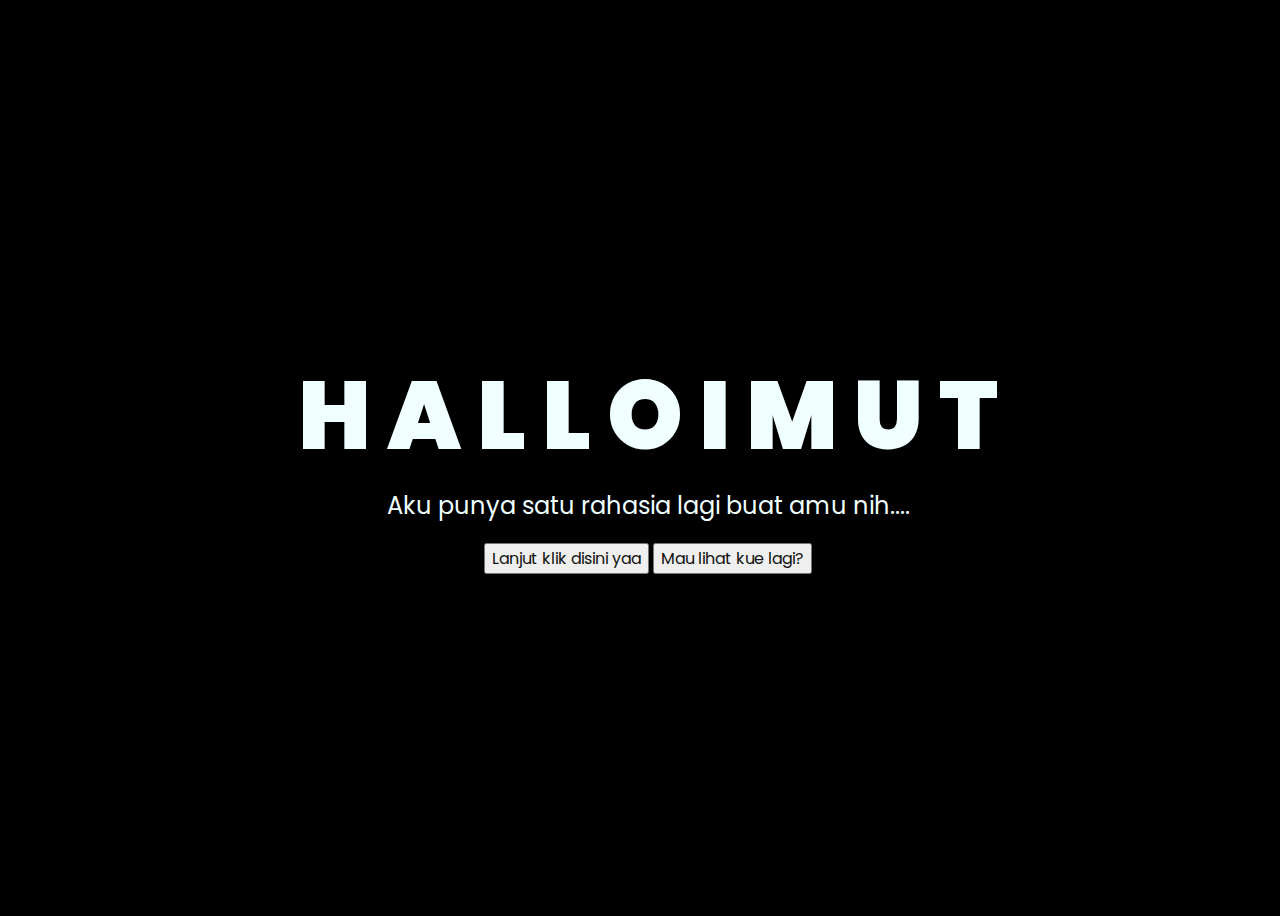
<file: kado-main/index.html>
<!DOCTYPE html>
<html lang="en">
<head>
    <meta charset="UTF-8">
    <meta http-equiv="X-UA-Compatible" content="IE=edge">
    <meta name="viewport" content="width=device-width, initial-scale=1.0">
    <link rel="stylesheet" href="css/style.css">
    <link rel="icon" href="img/flowers.png" type="image/x-icon">
    <title>Flowers</title>
</head>
<body>
    <div class="greetings">
        <span>H</span>
        <span>A</span>
        <span>L</span>
        <span>L</span>
        <span>O</span>
        <span>I</span>
        <span>M</span>
        <span>U</span>
        <span>T</span>
    </div>
    <div class="description">
        <span>Aku punya satu rahasia lagi buat amu nih....</span>
    </div>
    <div class="button">
        <button>
            <a href="flower.html">Lanjut klik disini yaa</a>
        </button>
        <button>
            <a href="../Kue.html">Mau lihat kue lagi?</a>
        </button>
        
    </div>
</body>
</html>
</file>
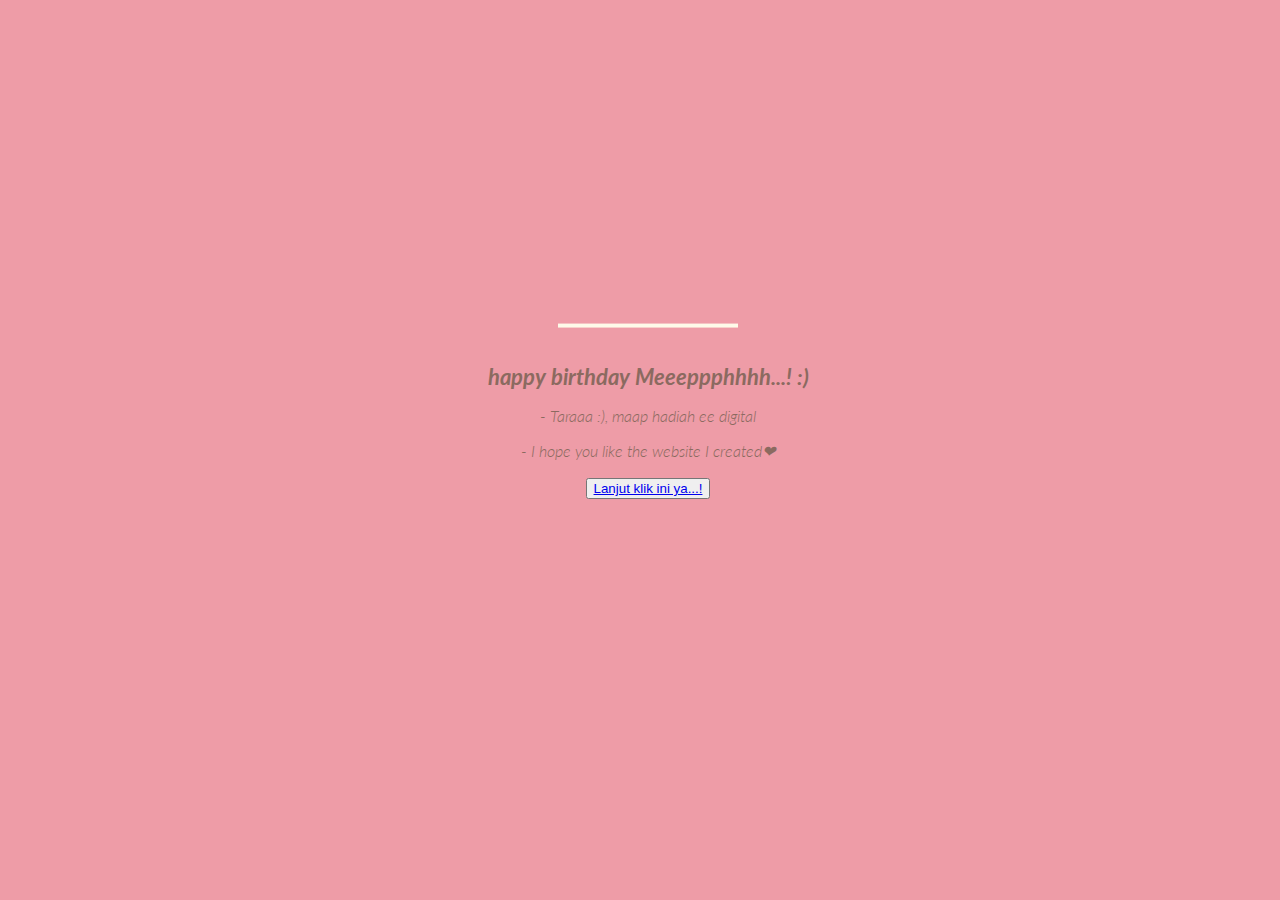
<file: Kue.html>
<!DOCTYPE html>
<html lang="en">
<head>
    <meta charset="UTF-8">
    <meta name="viewport" content="width=device-width, initial-scale=1.0">
    <link rel="stylesheet" href="Kstyle.css">
    <link rel="icon" href="Ucapan/resources/favicon.png">
    <title>HBD</title>
</head>
<body>

    <div class="candles">
        <div class="fire"></div>
        <div class="fire"></div>
        <div class="fire"></div>
        <div class="fire"></div>
        <div class="fire"></div>
    </div>
    <svg id="cake" version="1.1" x="0px" y="0px" width="200px" height="500px" viewBox="0 0 200 500" enable-background="new 0 0 200 500" xml:space="preserve">
        <path fill="#a88679" d="M173.667-13.94c-49.298,0-102.782,0-147.334,0c-3.999,0-4-16.002,0-16.002
            c44.697,0,96.586,0,147.334,0C177.667-29.942,177.668-13.94,173.667-13.94z">
            <animate id="bizcocho_3" attributeName="d" calcMode="spline" keySplines="0 0 1 1; 0 0 1 1" begin="relleno_2.end" dur="0.3s" fill="freeze" values="
                              M173.667-13.94c-49.298,0-102.782,0-147.334,0c-3.999,0-4-16.002,0-16.002
            c44.697,0,96.586,0,147.334,0C177.667-29.942,177.668-13.94,173.667-13.94z
                              ;
                              M173.667,411.567c-47.995,12.408-102.955,12.561-147.334,0
            c-3.848-1.089-0.189-16.089,3.661-15.002c44.836,12.66,90.519,12.753,139.427,0.07
            C173.293,395.631,177.541,410.566,173.667,411.567z
                              ;
                              M173.667,427.569c-49.795,0-101.101,0-147.334,0c-3.999,0-4-16.002,0-16.002
            c46.385,0,97.539,0,147.334,0C177.668,411.567,177.667,427.569,173.667,427.569z
                              " />
        </path>
        <path fill="#8b6a60" d="M100-178.521c1.858,0,3.364,1.506,3.364,3.363c0,0,0,33.17,0,44.227
            c0,19.144,0,57.431,0,76.574c0,10.152,0,40.607,0,40.607c0,1.858-1.506,3.364-3.364,3.364l0,0c-1.858,0-3.364-1.506-3.364-3.364c0,0,0-30.455,0-40.607c0-19.144,0-57.432,0-76.575c0-11.057,0-44.226,0-44.226C96.636-177.015,98.142-178.521,100-178.521
            L100-178.521z">
            <animate id="relleno_2" attributeName="d" calcMode="spline" keySplines="0 0 1 1; 0 0 1 1; 0 0 0.58 1" begin="bizcocho_2.end" dur="0.5s" fill="freeze" values="
                              M100-178.521c1.858,0,3.364,1.506,3.364,3.363c0,0,0,33.17,0,44.227
            c0,19.144,0,57.431,0,76.574c0,10.152,0,40.607,0,40.607c0,1.858-1.506,3.364-3.364,3.364l0,0c-1.858,0-3.364-1.506-3.364-3.364c0,0,0-30.455,0-40.607c0-19.144,0-57.432,0-76.575c0-11.057,0-44.226,0-44.226C96.636-177.015,98.142-178.521,100-178.521
            L100-178.521z
                              ;
                              M100,267.257c1.858,0,3.364,1.506,3.364,3.363c0,0,0,33.17,0,44.227
            c0,19.143,0,57.43,0,76.574c0,10.151,0,40.606,0,40.606c0,1.858-1.506,3.364-3.364,3.364l0,0c-1.858,0-3.364-1.506-3.364-3.364
            c0,0,0-30.455,0-40.606c0-19.145,0-57.432,0-76.576c0-11.057,0-44.225,0-44.225C96.636,268.763,98.142,267.257,100,267.257
            L100,267.257z
                              ;
                              M93.928,405.433c-0.655,6.444-0.102,9.067,2.957,11.798c0,0,8.083,5.571,16.828,3.503
            c18.629-4.406,43.813,6.194,50.792,7.791c14.75,3.375,9.162,6.867,9.162,6.867c-2.412,2.258-58.328,0-73.667,0l0,0
            c-1.858,0-69.995,2.133-73.667,0c0,0-3.337-2.439,6.172-5.992c11.375-4.25,52.875,8.822,47.139-9.442
            c-6.333-20.167,5.226-21.514,5.226-21.514c3.435-0.915,12.78-6.663,10.923-0.546L93.928,405.433z
                              ;
                              M102.242,427.569c5.348,0,14.079,0,17.462,0c0,0,17.026,0,27.504,0
            c19.143,0,20.39-3.797,26.459,0c3,1.877,0,7.823,0,7.823c-2.412,2.258-58.328,0-73.667,0l0,0c-1.858,0-67.187,0-73.667,0
            c0,0-4.125-4.983,0-7.823c5.201-3.58,16.085,0,23.725,0c8.841,0,20.762,0,20.762,0c3.686,0,8.597,0,19.511,0H102.242z
                              " />
        </path>
        <path fill="#a88679" d="M173.667-15.929c-46.512,0-105.486,0-147.334,0c-3.999,0-4-16.002,0-16.002
            c43.566,0,97.96,0,147.334,0C177.667-31.931,177.666-15.929,173.667-15.929z">
            <animate id="bizcocho_2" attributeName="d" calcMode="spline" keySplines="0 0 1 1; 0 0 1 1; 0.25 0 0.58 1" begin="relleno_1.end" dur="0.5s" fill="freeze" values="
                              M173.667-15.929c-46.512,0-105.486,0-147.334,0c-3.999,0-4-16.002,0-16.002
            c43.566,0,97.96,0,147.334,0C177.667-31.931,177.666-15.929,173.667-15.929z
                              ;
                              M173.434,445.393c-47.269,8.001-105.245,8.001-147.334,0c-3.929-0.747-0.692-16.543,3.243-15.824
            c43.828,8.001,92.165,8.001,140.739,0C174.029,428.918,177.377,444.726,173.434,445.393z
                              ;
                              M173.667,449.514c-47.576-5.454-102.799-5.744-147.333,0c-3.966,0.512-3.938-15.297,0-16.002
            c43.683-7.823,97.646-8.026,147.333,0C177.616,434.15,177.642,449.969,173.667,449.514z
                              ;
                              M173.667,451.394c-49.298,0-102.782,0-147.334,0c-3.999,0-4-16.002,0-16.002
            c44.697,0,96.586,0,147.334,0C177.667,435.392,177.668,451.394,173.667,451.394z
                              " />
        </path>
        <path fill="#8b6a60" d="M101.368-73.685c0,12.164,0,15.18,0,28.519c0,22.702,0-13.661,0,8.304c0,14.48,0,18.233,0,30.512
            c0,1.753-2.958,1.847-2.958,0c0-12.68,0-16.277,0-30.401c0-21.983,0,11.66,0-8.305c0-13.027,0-15.992,0-28.628
            C98.411-75.883,101.368-75.592,101.368-73.685z">
            <animate id="relleno_1" attributeName="d" calcMode="spline" keySplines="0 0 1 1; 0 0 1 1; 0 0 0.6 1" begin="bizcocho_1.end" dur="0.5s" fill="freeze" values="
                              M101.368-73.685c0,12.164,0,15.18,0,28.519c0,22.702,0-13.661,0,8.304c0,14.48,0,18.233,0,30.512
            c0,1.753-2.958,1.847-2.958,0c0-12.68,0-16.277,0-30.401c0-21.983,0,11.66,0-8.305c0-13.027,0-15.992,0-28.628
            C98.411-75.883,101.368-75.592,101.368-73.685z
                              ;
                              M101.368,350.885c0,12.164,0,65.18,0,78.518c0,22.703,0-33.66,0-11.695c0,14.48,0,28.232,0,40.512
            c0,1.753-2.958,1.847-2.958,0c0-12.68,0-26.277,0-40.402c0-21.982,0,31.66,0,11.695c0-13.027,0-65.992,0-78.627
            C98.411,348.686,101.368,348.977,101.368,350.885z
                              ;
                              M128.38,447.567c37.626,6.312,39.303,13.658,26.833,12.833c-22.653-1.499-13.636-0.831-23.302-0.831
            c-14.48,0-17.884,0-30.163,0c-2.087,0-2.068,0-3.915,0c-13.333,0-8.963,0-23.088,0c-11.668,0-14.062,5.995-27.532,1.164
            c-12.629-4.529,38.667-3.167,46.833-17.333C100.077,432.94,105.546,443.736,128.38,447.567z
                              ;
                              M173.667,451.394c2.875,0,2.997,9.257,0,9.131c-22.662-0.956-32.09-0.956-41.756-0.956
            c-14.48,0-17.884,0-30.163,0c-2.087,0-2.068,0-3.915,0c-13.333,0-8.963,0-23.088,0c-11.668,0-34.99-0.294-48.412,1.831
            c-4.109,0.65-3.01-10.006,0-10.006C37.129,451.394,149.379,451.394,173.667,451.394z
                              " />
        </path>
        <path fill="#a88679" d="M173.667,21.571c-33.174,0-111.467,0-147.334,0c-4,0-4-16.002,0-16.002c39.836,0,105.982,0,147.334,0
            C177.668,5.569,177.667,21.571,173.667,21.571z">
            <animate id="bizcocho_1" attributeName="d" calcMode="spline" keySplines="0 0 1 1; 0 0 1 1; 0 0 1 1; 0.25 0 1 1; 0 0 1 1; 0.25 0 0.6 1" begin="2s" dur="0.8s" fill="freeze" values="
                              M173.667,21.571c-33.174,0-111.467,0-147.334,0c-4,0-4-16.002,0-16.002c39.836,0,105.982,0,147.334,0
            C177.668,5.569,177.667,21.571,173.667,21.571z
                              ;
                              M173.667,459.569c-33.197,16.002-110.782,16.002-147.334,0c-3.664-1.604,1.614-15.617,5.337-14.153
            c40.702,16.002,94.289,16.104,136.505,0.103C171.917,444.1,177.271,457.832,173.667,459.569z
                              ;
                              M171.817,475.571c-39.361-3.001-105.438-2.571-143.556,0c-3.991,0.27-7.377-14.736-3.387-15.014
            c41.553-2.888,104.421-3.121,150.51-0.233C179.378,460.574,175.806,475.875,171.817,475.571z
                              ;
                              M171.817,459.564c-38.8-12.188-104.504-13.762-143.556,0c-3.772,1.329-7.961-12.604-4.178-13.905
            c40.864-14.064,105.114-15.52,151.918-0.973C179.822,445.874,175.634,460.762,171.817,459.564z
                              ;
                              M173.667,475.571c-46.376-5.005-105.924-4.003-147.334,0c-3.981,0.385-3.479-15.421,0.479-16.002
            c43.087-6.327,97.705-7.083,146.855,0.438C177.621,460.613,177.644,476,173.667,475.571z
                              ;
                              M173.667,474.117c-46.376,1.866-105.638,2.01-147.334,0c-3.995-0.192-3.52-16.144,0.479-16.002
            c43.794,1.55,96.341,1.541,145.723,0C176.532,457.99,177.663,473.956,173.667,474.117z
                              ;
                              M173.667,475.571c-46.512,0-105.486,0-147.334,0c-3.999,0-4-16.002,0-16.002c43.566,0,97.96,0,147.334,0
            C177.667,459.569,177.666,475.571,173.667,475.571z
                              " />
        </path>
        <path fill="#fefae9" d="M104.812,113.216c0,3.119-2.164,5.67-4.812,5.67c-2.646,0-4.812-2.551-4.812-5.67c0-5.594,0-16.782,0-22.375
        c0-5.143,0-15.427,0-20.568c0-7.333,0-21.998,0-29.33c0-5.523,0-16.569,0-22.092c0-3.295,0-9.885,0-13.181
        C95.188,2.551,97.353,0,100,0c2.648,0,4.812,2.551,4.812,5.669c0,3.248,0,9.743,0,12.991c0,5.428,0,16.284,0,21.711
        c0,7.618,0,22.854,0,30.472c0,4.952,0,14.854,0,19.807C104.812,96.292,104.812,107.576,104.812,113.216z">
            <animate id="crema" attributeName="d" calcMode="spline" keySplines="0 0 1 1; 0 0 1 1; 0 0 1 1; 0.25 0 1 1; 0 0 1 1; 0 0 0.58 1" begin="bizcocho_3.end" dur="2s" fill="freeze" values="
                              M104.812,113.216c0,3.119-2.164,5.67-4.812,5.67c-2.646,0-4.812-2.551-4.812-5.67c0-5.594,0-16.782,0-22.375
        c0-5.143,0-15.427,0-20.568c0-7.333,0-21.998,0-29.33c0-5.523,0-16.569,0-22.092c0-3.295,0-9.885,0-13.181
        C95.188,2.551,97.353,0,100,0c2.648,0,4.812,2.551,4.812,5.669c0,3.248,0,9.743,0,12.991c0,5.428,0,16.284,0,21.711
        c0,7.618,0,22.854,0,30.472c0,4.952,0,14.854,0,19.807C104.812,96.292,104.812,107.576,104.812,113.216z
                              ;
                              M104.812,405.897c0,3.119-2.164,5.67-4.812,5.67c-2.646,0-4.812-2.551-4.812-5.67c0-5.594,0-16.782,0-22.376
        c0-5.143,0-15.426,0-20.568c0-7.332,0-21.997,0-29.33c0-5.522,0-16.568,0-22.092c0-3.295,0-9.885,0-13.181
        c0-3.118,2.165-5.669,4.812-5.669c2.648,0,4.812,2.551,4.812,5.669c0,3.247,0,9.743,0,12.991c0,5.428,0,16.283,0,21.711
        c0,7.618,0,22.854,0,30.473c0,4.951,0,14.854,0,19.807C104.812,388.972,104.812,400.256,104.812,405.897z
                              ;
                              M111.873,411.567c-3.119,0-9.226,0-11.874,0c-2.646,0-7.748,0-10.867,0c-7.086,0-12.698,0-18.292,0
        c-6.592,0-12.871,7.371-19.166,3.008c-10.043-6.961-7.776-10.169,2.991-17.745c12.61-8.873,27.713,1.994,25.919-7.531
        c-2.589-13.742,11.008-14.513,11.365-17.789c0.441-4.051,4.235-11.107,8.051-8.175c3.113,2.393,1.007,8.008,0,13.159
        c-1.871,9.569,8.058,2.113,9.494,14.155c2.592,21.732,21.184-0.675,29.309,7.976c5.216,5.553,18.413,5.552,15.426,12.942
        c-3.131,7.745-15.825-4.369-23.8,2.903C126.261,418.271,118.301,411.567,111.873,411.567z
                              ;
                              M111.873,411.567c-3.119,0-9.226,0-11.874,0c-2.646,0-9.734,4.069-12.853,4.069
        c-7.086,0-10.712-4.069-16.306-4.069c-6.592,0-12.12,6.013-19.166,3.008c-7.053-3.008-7.458,2.026-18.659,1.165
        c-6.832-0.525-7.522-3.034-7.533-6.265c-0.037-10.336,22.073-2.452,36.613-2.628c10.234-0.124,19.856-1.439,37.905-2.102
        c16.642-0.61,32.699,1.552,46.009,1.927c12.438,0.351,29.663-8.99,31.532,3.315c0.773,5.093-5.605,3.342-11.211,9.579
        c-5.093,5.667-7.59-4.605-12.965-3.832c-8.269,1.189-14.962-8.537-22.937-1.265C126.261,418.271,118.301,411.567,111.873,411.567z
                              ;
                              M110.946,413.652c-2.904-1.137-8.405-2.748-12.446-0.97c-6.099,2.685-7.273,10.358-13.253,8.242
        c-7.843-2.775-8.953-5.008-14.546-5.01c-24.653-0.011-4.849,26.507-18.264,26.507c-12.377,0,5.791-33.537-19.422-26.682
        c-7.703,2.095-9.806-0.942-9.817-4.173c-0.037-10.336,24.357-4.544,38.897-4.72c10.234-0.124,19.856-1.439,37.905-2.102
        c16.642-0.61,32.699,1.552,46.009,1.927c12.438,0.351,28.973-8.865,31.532,3.315c1.449,6.896,0.318,15.624-3.874,15.624
        c-7.619,0-1.788-15.192-19.243-7.111c-7.581,3.51-15.963-9.738-26.669,1.066C120.644,426.744,118.381,416.561,110.946,413.652z
                              ;
                              M111.547,413.9c-2.969-0.956-8.775-0.949-13.167-0.5c-14.667,1.5-8.325,16.508-14.667,16.666
        c-6.667,0.166-0.167-13.5-13.013-14.151c-30.471-1.545-5.572,46.651-18.987,46.651c-12.377,0,10.333-50.166-18.667-44.5
        c-7.835,1.531-9.537-1.417-9.548-4.647c-0.037-10.336,23.675-5.177,38.215-5.353c10.234-0.124,20.618-1.671,38.667-2.333
        c16.642-0.61,32.023,1.458,45.333,1.833c12.438,0.351,33.819-8.431,33.199,4.001c-0.532,10.666,0.414,26.166-5.245,25.833
        c-7.606-0.447-2.954-31.5-19.243-18.899c-7.985,6.177-17.658-5.969-27.377,5.732C118.88,434.066,121.38,417.067,111.547,413.9z
                              ;
                              M111.547,415.233c-6.667-0.834-9.667,4.667-13.833,3.333c-19.649-6.291-8.158,22.176-14.5,22.334
        c-6.667,0.166,2.833-18-13.333-22.167c-29.544-7.615-9.667,43.833-20.167,43.833c-10.333,0,8.004-55.006-16.833-39
        c-7.5,4.833-9.508-3.78-9.299-7.004c0.799-12.329,23.592-7.153,38.132-7.329c10.234-0.124,20.238-1.505,38.287-2.167
        c16.642-0.61,32.903,1.125,46.213,1.5c12.438,0.351,35.058-5.579,31.863,6.451c-5.532,20.833,1.25,28.216-4.409,27.883
        c-7.606-0.447-6.058-37.895-20.62-23.333c-10.167,10.166-15.972-0.747-25,12C119.547,443.568,121.798,416.515,111.547,415.233z
                              " />
        </path>
        <rect x="10" y="475.571" fill="#fefae9" width="180" height="4" />
    </svg>
    <div class="text">
      <h1>happy birthday Meeeppphhhh...! :)</h1>
      <p>- Taraaa :), maap hadiah ee digital</p>
      <p>- I hope you like the website I created&#10084</p>
      <button>
        <a href="kado-main/index.html">Lanjut klik ini ya...!</a>
      </button>
    </div>
    
</body>
</html>
</file>
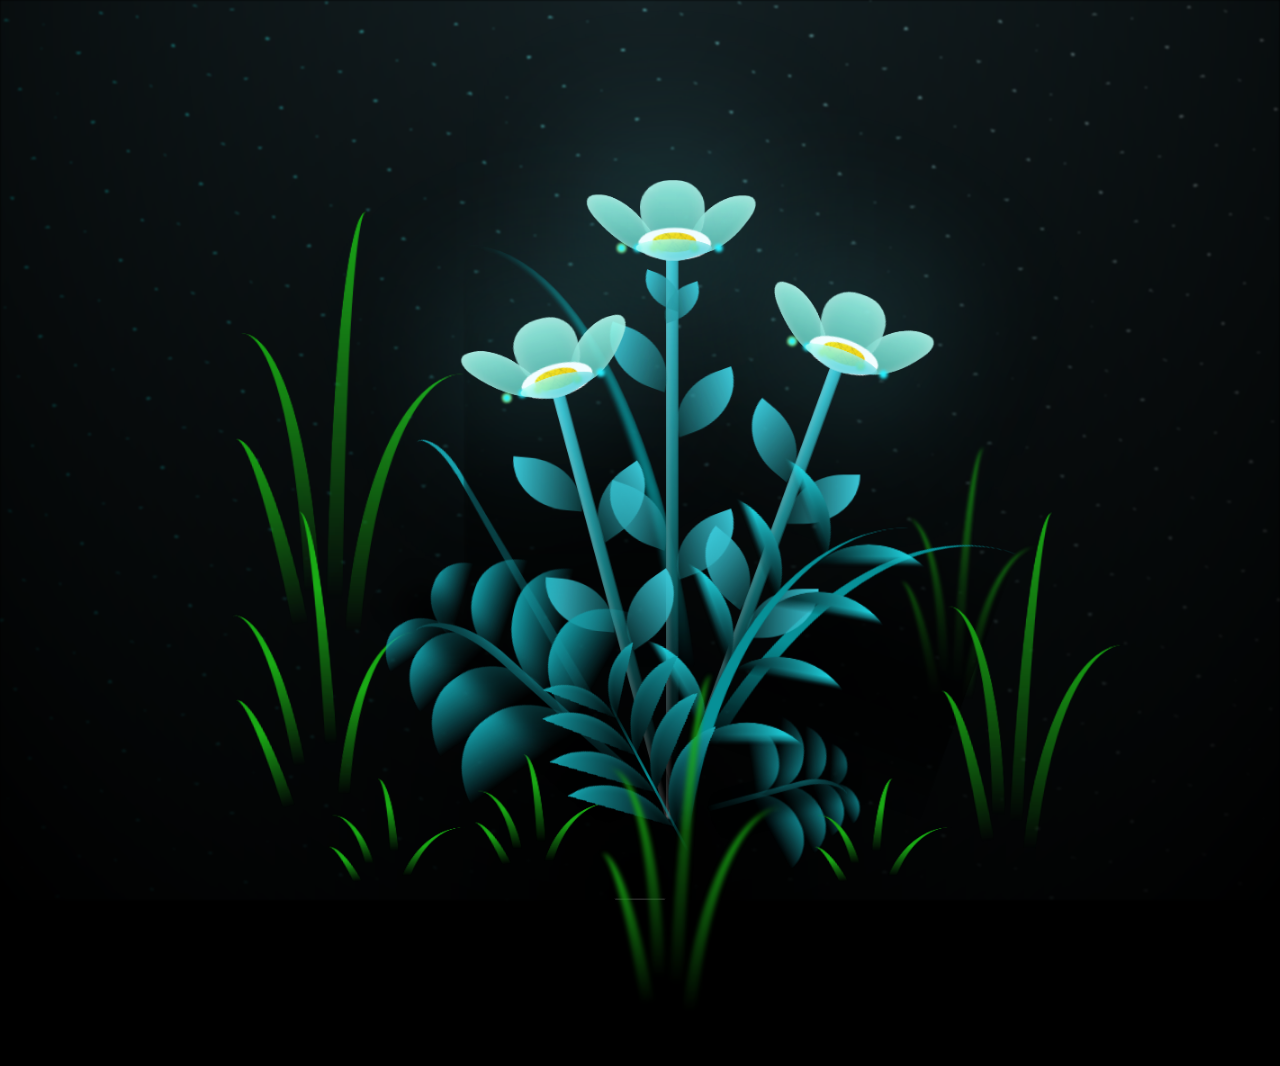
<file: kado-main/flower.html>
<!DOCTYPE html>
<html lang="en">
<head>
    <meta charset="UTF-8">
    <meta http-equiv="X-UA-Compatible" content="IE=edge">
    <meta name="viewport" content="width=device-width, initial-scale=1.0">
    <link rel="stylesheet" href="css/main.css">
    <link rel="icon" href="img/flowers.png" type="image/x-icon">
    <title>flowers</title>
</head>
<div class="div">
  <button>
    <a href="index.html">Kembali</a>
  </button>
</div>
<body class="container">
  <!-- Pembuat code: https://codepen.io/mdusmanansari/pen/BamepLe -->
    <div class="night"></div>
    <div class="flowers">
      <div class="flower flower--1">
        <div class="flower__leafs flower__leafs--1">
          <div class="flower__leaf flower__leaf--1"></div>
          <div class="flower__leaf flower__leaf--2"></div>
          <div class="flower__leaf flower__leaf--3"></div>
          <div class="flower__leaf flower__leaf--4"></div>
          <div class="flower__white-circle"></div>
  
          <div class="flower__light flower__light--1"></div>
          <div class="flower__light flower__light--2"></div>
          <div class="flower__light flower__light--3"></div>
          <div class="flower__light flower__light--4"></div>
          <div class="flower__light flower__light--5"></div>
          <div class="flower__light flower__light--6"></div>
          <div class="flower__light flower__light--7"></div>
          <div class="flower__light flower__light--8"></div>
  
        </div>
        <div class="flower__line">
          <div class="flower__line__leaf flower__line__leaf--1"></div>
          <div class="flower__line__leaf flower__line__leaf--2"></div>
          <div class="flower__line__leaf flower__line__leaf--3"></div>
          <div class="flower__line__leaf flower__line__leaf--4"></div>
          <div class="flower__line__leaf flower__line__leaf--5"></div>
          <div class="flower__line__leaf flower__line__leaf--6"></div>
        </div>
      </div>
  
      <div class="flower flower--2">
        <div class="flower__leafs flower__leafs--2">
          <div class="flower__leaf flower__leaf--1"></div>
          <div class="flower__leaf flower__leaf--2"></div>
          <div class="flower__leaf flower__leaf--3"></div>
          <div class="flower__leaf flower__leaf--4"></div>
          <div class="flower__white-circle"></div>
  
          <div class="flower__light flower__light--1"></div>
          <div class="flower__light flower__light--2"></div>
          <div class="flower__light flower__light--3"></div>
          <div class="flower__light flower__light--4"></div>
          <div class="flower__light flower__light--5"></div>
          <div class="flower__light flower__light--6"></div>
          <div class="flower__light flower__light--7"></div>
          <div class="flower__light flower__light--8"></div>
  
        </div>
        <div class="flower__line">
          <div class="flower__line__leaf flower__line__leaf--1"></div>
          <div class="flower__line__leaf flower__line__leaf--2"></div>
          <div class="flower__line__leaf flower__line__leaf--3"></div>
          <div class="flower__line__leaf flower__line__leaf--4"></div>
        </div>
      </div>
  
      <div class="flower flower--3">
        <div class="flower__leafs flower__leafs--3">
          <div class="flower__leaf flower__leaf--1"></div>
          <div class="flower__leaf flower__leaf--2"></div>
          <div class="flower__leaf flower__leaf--3"></div>
          <div class="flower__leaf flower__leaf--4"></div>
          <div class="flower__white-circle"></div>
  
          <div class="flower__light flower__light--1"></div>
          <div class="flower__light flower__light--2"></div>
          <div class="flower__light flower__light--3"></div>
          <div class="flower__light flower__light--4"></div>
          <div class="flower__light flower__light--5"></div>
          <div class="flower__light flower__light--6"></div>
          <div class="flower__light flower__light--7"></div>
          <div class="flower__light flower__light--8"></div>
  
        </div>
        <div class="flower__line">
          <div class="flower__line__leaf flower__line__leaf--1"></div>
          <div class="flower__line__leaf flower__line__leaf--2"></div>
          <div class="flower__line__leaf flower__line__leaf--3"></div>
          <div class="flower__line__leaf flower__line__leaf--4"></div>
        </div>
      </div>
  
      <div class="grow-ans" style="--d:1.2s">
        <div class="flower__g-long">
          <div class="flower__g-long__top"></div>
          <div class="flower__g-long__bottom"></div>
        </div>
      </div>
  
      <div class="growing-grass">
        <div class="flower__grass flower__grass--1">
          <div class="flower__grass--top"></div>
          <div class="flower__grass--bottom"></div>
          <div class="flower__grass__leaf flower__grass__leaf--1"></div>
          <div class="flower__grass__leaf flower__grass__leaf--2"></div>
          <div class="flower__grass__leaf flower__grass__leaf--3"></div>
          <div class="flower__grass__leaf flower__grass__leaf--4"></div>
          <div class="flower__grass__leaf flower__grass__leaf--5"></div>
          <div class="flower__grass__leaf flower__grass__leaf--6"></div>
          <div class="flower__grass__leaf flower__grass__leaf--7"></div>
          <div class="flower__grass__leaf flower__grass__leaf--8"></div>
          <div class="flower__grass__overlay"></div>
        </div>
      </div>
  
      <div class="growing-grass">
        <div class="flower__grass flower__grass--2">
          <div class="flower__grass--top"></div>
          <div class="flower__grass--bottom"></div>
          <div class="flower__grass__leaf flower__grass__leaf--1"></div>
          <div class="flower__grass__leaf flower__grass__leaf--2"></div>
          <div class="flower__grass__leaf flower__grass__leaf--3"></div>
          <div class="flower__grass__leaf flower__grass__leaf--4"></div>
          <div class="flower__grass__leaf flower__grass__leaf--5"></div>
          <div class="flower__grass__leaf flower__grass__leaf--6"></div>
          <div class="flower__grass__leaf flower__grass__leaf--7"></div>
          <div class="flower__grass__leaf flower__grass__leaf--8"></div>
          <div class="flower__grass__overlay"></div>
        </div>
      </div>
  
      <div class="grow-ans" style="--d:2.4s">
        <div class="flower__g-right flower__g-right--1">
          <div class="leaf"></div>
        </div>
      </div>
  
      <div class="grow-ans" style="--d:2.8s">
        <div class="flower__g-right flower__g-right--2">
          <div class="leaf"></div>
        </div>
      </div>
  
      <div class="grow-ans" style="--d:2.8s">
        <div class="flower__g-front">
          <div class="flower__g-front__leaf-wrapper flower__g-front__leaf-wrapper--1">
            <div class="flower__g-front__leaf"></div>
          </div>
          <div class="flower__g-front__leaf-wrapper flower__g-front__leaf-wrapper--2">
            <div class="flower__g-front__leaf"></div>
          </div>
          <div class="flower__g-front__leaf-wrapper flower__g-front__leaf-wrapper--3">
            <div class="flower__g-front__leaf"></div>
          </div>
          <div class="flower__g-front__leaf-wrapper flower__g-front__leaf-wrapper--4">
            <div class="flower__g-front__leaf"></div>
          </div>
          <div class="flower__g-front__leaf-wrapper flower__g-front__leaf-wrapper--5">
            <div class="flower__g-front__leaf"></div>
          </div>
          <div class="flower__g-front__leaf-wrapper flower__g-front__leaf-wrapper--6">
            <div class="flower__g-front__leaf"></div>
          </div>
          <div class="flower__g-front__leaf-wrapper flower__g-front__leaf-wrapper--7">
            <div class="flower__g-front__leaf"></div>
          </div>
          <div class="flower__g-front__leaf-wrapper flower__g-front__leaf-wrapper--8">
            <div class="flower__g-front__leaf"></div>
          </div>
          <div class="flower__g-front__line"></div>
        </div>
      </div>
  
      <div class="grow-ans" style="--d:3.2s">
        <div class="flower__g-fr">
          <div class="leaf"></div>
          <div class="flower__g-fr__leaf flower__g-fr__leaf--1"></div>
          <div class="flower__g-fr__leaf flower__g-fr__leaf--2"></div>
          <div class="flower__g-fr__leaf flower__g-fr__leaf--3"></div>
          <div class="flower__g-fr__leaf flower__g-fr__leaf--4"></div>
          <div class="flower__g-fr__leaf flower__g-fr__leaf--5"></div>
          <div class="flower__g-fr__leaf flower__g-fr__leaf--6"></div>
          <div class="flower__g-fr__leaf flower__g-fr__leaf--7"></div>
          <div class="flower__g-fr__leaf flower__g-fr__leaf--8"></div>
        </div>
      </div>
  
      <div class="long-g long-g--0">
        <div class="grow-ans" style="--d:3s">
          <div class="leaf leaf--0"></div>
        </div>
        <div class="grow-ans" style="--d:2.2s">
          <div class="leaf leaf--1"></div>
        </div>
        <div class="grow-ans" style="--d:3.4s">
          <div class="leaf leaf--2"></div>
        </div>
        <div class="grow-ans" style="--d:3.6s">
          <div class="leaf leaf--3"></div>
        </div>
      </div>
  
      <div class="long-g long-g--1">
        <div class="grow-ans" style="--d:3.6s">
          <div class="leaf leaf--0"></div>
        </div>
        <div class="grow-ans" style="--d:3.8s">
          <div class="leaf leaf--1"></div>
        </div>
        <div class="grow-ans" style="--d:4s">
          <div class="leaf leaf--2"></div>
        </div>
        <div class="grow-ans" style="--d:4.2s">
          <div class="leaf leaf--3"></div>
        </div>
      </div>
  
      <div class="long-g long-g--2">
        <div class="grow-ans" style="--d:4s">
          <div class="leaf leaf--0"></div>
        </div>
        <div class="grow-ans" style="--d:4.2s">
          <div class="leaf leaf--1"></div>
        </div>
        <div class="grow-ans" style="--d:4.4s">
          <div class="leaf leaf--2"></div>
        </div>
        <div class="grow-ans" style="--d:4.6s">
          <div class="leaf leaf--3"></div>
        </div>
      </div>
  
      <div class="long-g long-g--3">
        <div class="grow-ans" style="--d:4s">
          <div class="leaf leaf--0"></div>
        </div>
        <div class="grow-ans" style="--d:4.2s">
          <div class="leaf leaf--1"></div>
        </div>
        <div class="grow-ans" style="--d:3s">
          <div class="leaf leaf--2"></div>
        </div>
        <div class="grow-ans" style="--d:3.6s">
          <div class="leaf leaf--3"></div>
        </div>
      </div>
  
      <div class="long-g long-g--4">
        <div class="grow-ans" style="--d:4s">
          <div class="leaf leaf--0"></div>
        </div>
        <div class="grow-ans" style="--d:4.2s">
          <div class="leaf leaf--1"></div>
        </div>
        <div class="grow-ans" style="--d:3s">
          <div class="leaf leaf--2"></div>
        </div>
        <div class="grow-ans" style="--d:3.6s">
          <div class="leaf leaf--3"></div>
        </div>
      </div>
  
      <div class="long-g long-g--5">
        <div class="grow-ans" style="--d:4s">
          <div class="leaf leaf--0"></div>
        </div>
        <div class="grow-ans" style="--d:4.2s">
          <div class="leaf leaf--1"></div>
        </div>
        <div class="grow-ans" style="--d:3s">
          <div class="leaf leaf--2"></div>
        </div>
        <div class="grow-ans" style="--d:3.6s">
          <div class="leaf leaf--3"></div>
        </div>
      </div>
  
      <div class="long-g long-g--6">
        <div class="grow-ans" style="--d:4.2s">
          <div class="leaf leaf--0"></div>
        </div>
        <div class="grow-ans" style="--d:4.4s">
          <div class="leaf leaf--1"></div>
        </div>
        <div class="grow-ans" style="--d:4.6s">
          <div class="leaf leaf--2"></div>
        </div>
        <div class="grow-ans" style="--d:4.8s">
          <div class="leaf leaf--3"></div>
        </div>
      </div>
  
      <div class="long-g long-g--7">
        <div class="grow-ans" style="--d:3s">
          <div class="leaf leaf--0"></div>
        </div>
        <div class="grow-ans" style="--d:3.2s">
          <div class="leaf leaf--1"></div>
        </div>
        <div class="grow-ans" style="--d:3.5s">
          <div class="leaf leaf--2"></div>
        </div>
        <div class="grow-ans" style="--d:3.6s">
          <div class="leaf leaf--3"></div>
        </div>
      </div>
    </div>
    <script src="main.js"></script>
  </body>
</html>
</file>
<file: kado-main/css/style.css>
@import url('https://fonts.googleapis.com/css2?family=Poppins:ital,wght@0,500;1,900&display=swap');
*{
    font-family: 'Poppins',cursive;
}
body{
    color: azure;
    width: 100%;
    height: 100vh;
    display: flex;
    flex-direction: column;
    align-items: center;
    justify-content: center;
    background-color: black;
}
.greetings{
    font-size: 6rem;
    font-weight: 900;
}
.greetings > span{
    animation: glow 2.5s ease-in-out infinite;
}
@keyframes glow{
    0%, 100%{
        color: #fff;
        text-shadow: 0 0 12px #39c6d6, 0 0 50px #39c6d6, 0 0 100px #39c6d6;
    }
    10%, 90%{
        color: #111;
        text-shadow: none;
    }
}
.greetings > span:nth-child(2){
    animation-delay: .2s ;
}
.greetings > span:nth-child(3){
    animation-delay: .4s ;
}
.greetings > span:nth-child(4){
    animation-delay: .6s;
}
.greetings > span:nth-child(5){
    animation-delay: .8s;
}

.description{
    font-size: 1.5rem;
    margin-bottom: 20px;
}

.button a{
    text-decoration: none;
    font-size: 1rem;
    color: #111;
}

@media screen and (max-width:574px){
    .greetings{
        display: block;
        font-size: 3rem;
        font-weight: 500;
        text-align: center;
    }
    .description{
        font-size: 1rem;
    }
    
    .button a{
        font-size: .5rem;
    }
}
</file>
<file: Kstyle.css>
@import url(https://fonts.googleapis.com/css?family=Lato:300italic);

html,
body {
  width: 100%;
  height: 100%;
}

body {
  background: #ee9ca7;
}

#cake {
  display: block;
  position: relative;
  margin: -10em auto 0 auto;
}

/* ============================================== Candle
*/

.candles {
  background: #ffffff;
  border-radius: 10px;
  position: absolute;
  top: 228px;
  left: 50%;
  margin-left: -2.4px;
  margin-top: -8.33333333px;
  width: 5px;
  height: 35px;
  transform: translateY(-300px);
  backface-visibility: hidden;
  animation: in 500ms 6s ease-out forwards;
}
.candles:after,
.candles:before {
  background: rgba(255, 0, 0, 0.4);
  content: "";
  position: absolute;
  width: 100%;
  height: 2.22222222px;
}
.candles:after {
  top: 25%;
  left: 0;
}
.candles:before {
  top: 45%;
  left: 0;
}

/* ============================================== Fire
*/

.fire {
  border-radius: 100%;
  position: absolute;
  top: -20px;
  left: 50%;
  margin-left: -2.6px;
  width: 6.66666667px;
  height: 18px;
}
.fire:nth-child(1) {
  animation: fuego 2s 6.5s infinite;
}
.fire:nth-child(2) {
  animation: fuego 1.5s 6.5s infinite;
}
.fire:nth-child(3) {
  animation: fuego 1s 6.5s infinite;
}
.fire:nth-child(4) {
  animation: fuego 0.5s 6.5s infinite;
}
.fire:nth-child(5) {
  animation: fuego 0.2s 6.5s infinite;
}

/* ============================================== Animation Fire
*/

@keyframes fuego {
  0%, 100% {
    background: rgba(254, 248, 97, 0.5);
    box-shadow: 0 0 40px 10px rgba(248, 233, 209, 0.2);
    transform: translateY(0) scale(1);
  }
  50% {
    background: rgba(255, 50, 0, 0.1);
    box-shadow: 0 0 40px 20px rgba(248, 233, 209, 0.2);
    transform: translateY(-20px) scale(0);
  }
}

@keyframes in {
  to {
    transform: translateY(0);
  }
}

.text {
  color: #8b6a60;
  font-family: 'Lato', sans-serif;
  font-weight: 300;
  font-style:italic;
  text-align: center;
  h1 {
    font-size: 1.4em;
  }
}
</file>
<file: kado-main/css/main.css>
*,
*::after,
*::before {
  padding: 0;
  margin: 0;
  box-sizing: border-box;
}

:root {
  --dark-color: #000;
}

body {
  display: flex;
  align-items: flex-end;
  justify-content: center;
  min-height: 100vh;
  background-color: var(--dark-color);
  overflow: hidden;
  perspective: 1000px;
}

.night {
  position: fixed;
  left: 50%;
  top: 0;
  transform: translateX(-50%);
  width: 100%;
  height: 100%;
  filter: blur(0.1vmin);
  background-image: radial-gradient(ellipse at top, transparent 0%, var(--dark-color)), radial-gradient(ellipse at bottom, var(--dark-color), rgba(145, 233, 255, 0.2)), repeating-linear-gradient(220deg, rgb(0, 0, 0) 0px, rgb(0, 0, 0) 19px, transparent 19px, transparent 22px), repeating-linear-gradient(189deg, rgb(0, 0, 0) 0px, rgb(0, 0, 0) 19px, transparent 19px, transparent 22px), repeating-linear-gradient(148deg, rgb(0, 0, 0) 0px, rgb(0, 0, 0) 19px, transparent 19px, transparent 22px), linear-gradient(90deg, rgb(0, 255, 250), rgb(240, 240, 240));
}

.flowers {
  position: relative;
  transform: scale(0.9);
}

.flower {
  position: absolute;
  bottom: 10vmin;
  transform-origin: bottom center;
  z-index: 10;
  --fl-speed: 0.8s;
}
.flower--1 {
  -webkit-animation: moving-flower-1 4s linear infinite;
          animation: moving-flower-1 4s linear infinite;
}
.flower--1 .flower__line {
  height: 70vmin;
  -webkit-animation-delay: 0.3s;
          animation-delay: 0.3s;
}
.flower--1 .flower__line__leaf--1 {
  -webkit-animation: blooming-leaf-right var(--fl-speed) 1.6s backwards;
          animation: blooming-leaf-right var(--fl-speed) 1.6s backwards;
}
.flower--1 .flower__line__leaf--2 {
  -webkit-animation: blooming-leaf-right var(--fl-speed) 1.4s backwards;
          animation: blooming-leaf-right var(--fl-speed) 1.4s backwards;
}
.flower--1 .flower__line__leaf--3 {
  -webkit-animation: blooming-leaf-left var(--fl-speed) 1.2s backwards;
          animation: blooming-leaf-left var(--fl-speed) 1.2s backwards;
}
.flower--1 .flower__line__leaf--4 {
  -webkit-animation: blooming-leaf-left var(--fl-speed) 1s backwards;
          animation: blooming-leaf-left var(--fl-speed) 1s backwards;
}
.flower--1 .flower__line__leaf--5 {
  -webkit-animation: blooming-leaf-right var(--fl-speed) 1.8s backwards;
          animation: blooming-leaf-right var(--fl-speed) 1.8s backwards;
}
.flower--1 .flower__line__leaf--6 {
  -webkit-animation: blooming-leaf-left var(--fl-speed) 2s backwards;
          animation: blooming-leaf-left var(--fl-speed) 2s backwards;
}
.flower--2 {
  left: 50%;
  transform: rotate(20deg);
  -webkit-animation: moving-flower-2 4s linear infinite;
          animation: moving-flower-2 4s linear infinite;
}
.flower--2 .flower__line {
  height: 60vmin;
  -webkit-animation-delay: 0.6s;
          animation-delay: 0.6s;
}
.flower--2 .flower__line__leaf--1 {
  -webkit-animation: blooming-leaf-right var(--fl-speed) 1.9s backwards;
          animation: blooming-leaf-right var(--fl-speed) 1.9s backwards;
}
.flower--2 .flower__line__leaf--2 {
  -webkit-animation: blooming-leaf-right var(--fl-speed) 1.7s backwards;
          animation: blooming-leaf-right var(--fl-speed) 1.7s backwards;
}
.flower--2 .flower__line__leaf--3 {
  -webkit-animation: blooming-leaf-left var(--fl-speed) 1.5s backwards;
          animation: blooming-leaf-left var(--fl-speed) 1.5s backwards;
}
.flower--2 .flower__line__leaf--4 {
  -webkit-animation: blooming-leaf-left var(--fl-speed) 1.3s backwards;
          animation: blooming-leaf-left var(--fl-speed) 1.3s backwards;
}
.flower--3 {
  left: 50%;
  transform: rotate(-15deg);
  -webkit-animation: moving-flower-3 4s linear infinite;
          animation: moving-flower-3 4s linear infinite;
}
.flower--3 .flower__line {
  -webkit-animation-delay: 0.9s;
          animation-delay: 0.9s;
}
.flower--3 .flower__line__leaf--1 {
  -webkit-animation: blooming-leaf-right var(--fl-speed) 2.5s backwards;
          animation: blooming-leaf-right var(--fl-speed) 2.5s backwards;
}
.flower--3 .flower__line__leaf--2 {
  -webkit-animation: blooming-leaf-right var(--fl-speed) 2.3s backwards;
          animation: blooming-leaf-right var(--fl-speed) 2.3s backwards;
}
.flower--3 .flower__line__leaf--3 {
  -webkit-animation: blooming-leaf-left var(--fl-speed) 2.1s backwards;
          animation: blooming-leaf-left var(--fl-speed) 2.1s backwards;
}
.flower--3 .flower__line__leaf--4 {
  -webkit-animation: blooming-leaf-left var(--fl-speed) 1.9s backwards;
          animation: blooming-leaf-left var(--fl-speed) 1.9s backwards;
}
.flower__leafs {
  position: relative;
  -webkit-animation: blooming-flower 2s backwards;
          animation: blooming-flower 2s backwards;
}
.flower__leafs--1 {
  -webkit-animation-delay: 1.1s;
          animation-delay: 1.1s;
}
.flower__leafs--2 {
  -webkit-animation-delay: 1.4s;
          animation-delay: 1.4s;
}
.flower__leafs--3 {
  -webkit-animation-delay: 1.7s;
          animation-delay: 1.7s;
}
.flower__leafs::after {
  content: "";
  position: absolute;
  left: 0;
  top: 0;
  transform: translate(-50%, -100%);
  width: 8vmin;
  height: 8vmin;
  background-color: #6bf0ff;
  filter: blur(10vmin);
}
.flower__leaf {
  position: absolute;
  bottom: 0;
  left: 50%;
  width: 8vmin;
  height: 11vmin;
  border-radius: 51% 49% 47% 53%/44% 45% 55% 69%;
  background-color: #a7ffee;
  background-image: linear-gradient(to top, #54b8aa, #a7ffee);
  transform-origin: bottom center;
  opacity: 0.9;
  box-shadow: inset 0 0 2vmin rgba(255, 255, 255, 0.5);
}
.flower__leaf--1 {
  transform: translate(-10%, 1%) rotateY(40deg) rotateX(-50deg);
}
.flower__leaf--2 {
  transform: translate(-50%, -4%) rotateX(40deg);
}
.flower__leaf--3 {
  transform: translate(-90%, 0%) rotateY(45deg) rotateX(50deg);
}
.flower__leaf--4 {
  width: 8vmin;
  height: 8vmin;
  transform-origin: bottom left;
  border-radius: 4vmin 10vmin 4vmin 4vmin;
  transform: translate(0%, 18%) rotateX(70deg) rotate(-43deg);
  background-image: linear-gradient(to top, #39c6d6, #a7ffee);
  z-index: 1;
  opacity: 0.8;
}
.flower__white-circle {
  position: absolute;
  left: -3.5vmin;
  top: -3vmin;
  width: 9vmin;
  height: 4vmin;
  border-radius: 50%;
  background-color: #fff;
}
.flower__white-circle::after {
  content: "";
  position: absolute;
  left: 50%;
  top: 45%;
  transform: translate(-50%, -50%);
  width: 60%;
  height: 60%;
  border-radius: inherit;
  background-image: repeating-linear-gradient(135deg, rgba(0, 0, 0, 0.03) 0px, rgba(0, 0, 0, 0.03) 1px, transparent 1px, transparent 12px), repeating-linear-gradient(45deg, rgba(0, 0, 0, 0.03) 0px, rgba(0, 0, 0, 0.03) 1px, transparent 1px, transparent 12px), repeating-linear-gradient(67.5deg, rgba(0, 0, 0, 0.03) 0px, rgba(0, 0, 0, 0.03) 1px, transparent 1px, transparent 12px), repeating-linear-gradient(135deg, rgba(0, 0, 0, 0.03) 0px, rgba(0, 0, 0, 0.03) 1px, transparent 1px, transparent 12px), repeating-linear-gradient(45deg, rgba(0, 0, 0, 0.03) 0px, rgba(0, 0, 0, 0.03) 1px, transparent 1px, transparent 12px), repeating-linear-gradient(112.5deg, rgba(0, 0, 0, 0.03) 0px, rgba(0, 0, 0, 0.03) 1px, transparent 1px, transparent 12px), repeating-linear-gradient(112.5deg, rgba(0, 0, 0, 0.03) 0px, rgba(0, 0, 0, 0.03) 1px, transparent 1px, transparent 12px), repeating-linear-gradient(45deg, rgba(0, 0, 0, 0.03) 0px, rgba(0, 0, 0, 0.03) 1px, transparent 1px, transparent 12px), repeating-linear-gradient(22.5deg, rgba(0, 0, 0, 0.03) 0px, rgba(0, 0, 0, 0.03) 1px, transparent 1px, transparent 12px), repeating-linear-gradient(45deg, rgba(0, 0, 0, 0.03) 0px, rgba(0, 0, 0, 0.03) 1px, transparent 1px, transparent 12px), repeating-linear-gradient(22.5deg, rgba(0, 0, 0, 0.03) 0px, rgba(0, 0, 0, 0.03) 1px, transparent 1px, transparent 12px), repeating-linear-gradient(135deg, rgba(0, 0, 0, 0.03) 0px, rgba(0, 0, 0, 0.03) 1px, transparent 1px, transparent 12px), repeating-linear-gradient(157.5deg, rgba(0, 0, 0, 0.03) 0px, rgba(0, 0, 0, 0.03) 1px, transparent 1px, transparent 12px), repeating-linear-gradient(67.5deg, rgba(0, 0, 0, 0.03) 0px, rgba(0, 0, 0, 0.03) 1px, transparent 1px, transparent 12px), repeating-linear-gradient(67.5deg, rgba(0, 0, 0, 0.03) 0px, rgba(0, 0, 0, 0.03) 1px, transparent 1px, transparent 12px), linear-gradient(90deg, rgb(255, 235, 18), rgb(255, 206, 0));
}
.flower__line {
  height: 55vmin;
  width: 1.5vmin;
  background-image: linear-gradient(to left, rgba(0, 0, 0, 0.2), transparent, rgba(255, 255, 255, 0.2)), linear-gradient(to top, transparent 10%, #14757a, #39c6d6);
  box-shadow: inset 0 0 2px rgba(0, 0, 0, 0.5);
  -webkit-animation: grow-flower-tree 4s backwards;
          animation: grow-flower-tree 4s backwards;
}
.flower__line__leaf {
  --w: 7vmin;
  --h: calc(var(--w) + 2vmin);
  position: absolute;
  top: 20%;
  left: 90%;
  width: var(--w);
  height: var(--h);
  border-top-right-radius: var(--h);
  border-bottom-left-radius: var(--h);
  background-image: linear-gradient(to top, rgba(20, 117, 122, 0.4), #39c6d6);
}
.flower__line__leaf--1 {
  transform: rotate(70deg) rotateY(30deg);
}
.flower__line__leaf--2 {
  top: 45%;
  transform: rotate(70deg) rotateY(30deg);
}
.flower__line__leaf--3, .flower__line__leaf--4, .flower__line__leaf--6 {
  border-top-right-radius: 0;
  border-bottom-left-radius: 0;
  border-top-left-radius: var(--h);
  border-bottom-right-radius: var(--h);
  left: -460%;
  top: 12%;
  transform: rotate(-70deg) rotateY(30deg);
}
.flower__line__leaf--4 {
  top: 40%;
}
.flower__line__leaf--5 {
  top: 0;
  transform-origin: left;
  transform: rotate(70deg) rotateY(30deg) scale(0.6);
}
.flower__line__leaf--6 {
  top: -2%;
  left: -450%;
  transform-origin: right;
  transform: rotate(-70deg) rotateY(30deg) scale(0.6);
}
.flower__light {
  position: absolute;
  bottom: 0vmin;
  width: 1vmin;
  height: 1vmin;
  background-color: rgb(255, 251, 0);
  border-radius: 50%;
  filter: blur(0.2vmin);
  -webkit-animation: light-ans 4s linear infinite backwards;
          animation: light-ans 4s linear infinite backwards;
}
.flower__light:nth-child(odd) {
  background-color: #23f0ff;
}
.flower__light--1 {
  left: -2vmin;
  -webkit-animation-delay: 1s;
          animation-delay: 1s;
}
.flower__light--2 {
  left: 3vmin;
  -webkit-animation-delay: 0.5s;
          animation-delay: 0.5s;
}
.flower__light--3 {
  left: -6vmin;
  -webkit-animation-delay: 0.3s;
          animation-delay: 0.3s;
}
.flower__light--4 {
  left: 6vmin;
  -webkit-animation-delay: 0.9s;
          animation-delay: 0.9s;
}
.flower__light--5 {
  left: -1vmin;
  -webkit-animation-delay: 1.5s;
          animation-delay: 1.5s;
}
.flower__light--6 {
  left: -4vmin;
  -webkit-animation-delay: 3s;
          animation-delay: 3s;
}
.flower__light--7 {
  left: 3vmin;
  -webkit-animation-delay: 2s;
          animation-delay: 2s;
}
.flower__light--8 {
  left: -6vmin;
  -webkit-animation-delay: 3.5s;
          animation-delay: 3.5s;
}
.flower__grass {
  --c: #159faa;
  --line-w: 1.5vmin;
  position: absolute;
  bottom: 12vmin;
  left: -7vmin;
  display: flex;
  flex-direction: column;
  align-items: flex-end;
  z-index: 20;
  transform-origin: bottom center;
  transform: rotate(-48deg) rotateY(40deg);
}
.flower__grass--1 {
  -webkit-animation: moving-grass 2s linear infinite;
          animation: moving-grass 2s linear infinite;
}
.flower__grass--2 {
  left: 2vmin;
  bottom: 10vmin;
  transform: scale(0.5) rotate(75deg) rotateX(10deg) rotateY(-200deg);
  opacity: 0.8;
  z-index: 0;
  -webkit-animation: moving-grass--2 1.5s linear infinite;
          animation: moving-grass--2 1.5s linear infinite;
}
.flower__grass--top {
  width: 7vmin;
  height: 10vmin;
  border-top-right-radius: 100%;
  border-right: var(--line-w) solid var(--c);
  transform-origin: bottom center;
  transform: rotate(-2deg);
}
.flower__grass--bottom {
  margin-top: -2px;
  width: var(--line-w);
  height: 25vmin;
  background-image: linear-gradient(to top, transparent, var(--c));
}
.flower__grass__leaf {
  --size: 10vmin;
  position: absolute;
  width: calc(var(--size) * 2.1);
  height: var(--size);
  border-top-left-radius: var(--size);
  border-top-right-radius: var(--size);
  background-image: linear-gradient(to top, transparent, transparent 30%, var(--c));
  z-index: 100;
}
.flower__grass__leaf--1 {
  top: -6%;
  left: 30%;
  --size: 6vmin;
  transform: rotate(-20deg);
  -webkit-animation: growing-grass-ans--1 2s 2.6s backwards;
          animation: growing-grass-ans--1 2s 2.6s backwards;
}
@-webkit-keyframes growing-grass-ans--1 {
  0% {
    transform-origin: bottom left;
    transform: rotate(-20deg) scale(0);
  }
}
@keyframes growing-grass-ans--1 {
  0% {
    transform-origin: bottom left;
    transform: rotate(-20deg) scale(0);
  }
}
.flower__grass__leaf--2 {
  top: -5%;
  left: -110%;
  --size: 6vmin;
  transform: rotate(10deg);
  -webkit-animation: growing-grass-ans--2 2s 2.4s linear backwards;
          animation: growing-grass-ans--2 2s 2.4s linear backwards;
}
@-webkit-keyframes growing-grass-ans--2 {
  0% {
    transform-origin: bottom right;
    transform: rotate(10deg) scale(0);
  }
}
@keyframes growing-grass-ans--2 {
  0% {
    transform-origin: bottom right;
    transform: rotate(10deg) scale(0);
  }
}
.flower__grass__leaf--3 {
  top: 5%;
  left: 60%;
  --size: 8vmin;
  transform: rotate(-18deg) rotateX(-20deg);
  -webkit-animation: growing-grass-ans--3 2s 2.2s linear backwards;
          animation: growing-grass-ans--3 2s 2.2s linear backwards;
}
@-webkit-keyframes growing-grass-ans--3 {
  0% {
    transform-origin: bottom left;
    transform: rotate(-18deg) rotateX(-20deg) scale(0);
  }
}
@keyframes growing-grass-ans--3 {
  0% {
    transform-origin: bottom left;
    transform: rotate(-18deg) rotateX(-20deg) scale(0);
  }
}
.flower__grass__leaf--4 {
  top: 6%;
  left: -135%;
  --size: 8vmin;
  transform: rotate(2deg);
  -webkit-animation: growing-grass-ans--4 2s 2s linear backwards;
          animation: growing-grass-ans--4 2s 2s linear backwards;
}
@-webkit-keyframes growing-grass-ans--4 {
  0% {
    transform-origin: bottom right;
    transform: rotate(2deg) scale(0);
  }
}
@keyframes growing-grass-ans--4 {
  0% {
    transform-origin: bottom right;
    transform: rotate(2deg) scale(0);
  }
}
.flower__grass__leaf--5 {
  top: 20%;
  left: 60%;
  --size: 10vmin;
  transform: rotate(-24deg) rotateX(-20deg);
  -webkit-animation: growing-grass-ans--5 2s 1.8s linear backwards;
          animation: growing-grass-ans--5 2s 1.8s linear backwards;
}
@-webkit-keyframes growing-grass-ans--5 {
  0% {
    transform-origin: bottom left;
    transform: rotate(-24deg) rotateX(-20deg) scale(0);
  }
}
@keyframes growing-grass-ans--5 {
  0% {
    transform-origin: bottom left;
    transform: rotate(-24deg) rotateX(-20deg) scale(0);
  }
}
.flower__grass__leaf--6 {
  top: 22%;
  left: -180%;
  --size: 10vmin;
  transform: rotate(10deg);
  -webkit-animation: growing-grass-ans--6 2s 1.6s linear backwards;
          animation: growing-grass-ans--6 2s 1.6s linear backwards;
}
@-webkit-keyframes growing-grass-ans--6 {
  0% {
    transform-origin: bottom right;
    transform: rotate(10deg) scale(0);
  }
}
@keyframes growing-grass-ans--6 {
  0% {
    transform-origin: bottom right;
    transform: rotate(10deg) scale(0);
  }
}
.flower__grass__leaf--7 {
  top: 39%;
  left: 70%;
  --size: 10vmin;
  transform: rotate(-10deg);
  -webkit-animation: growing-grass-ans--7 2s 1.4s linear backwards;
          animation: growing-grass-ans--7 2s 1.4s linear backwards;
}
@-webkit-keyframes growing-grass-ans--7 {
  0% {
    transform-origin: bottom left;
    transform: rotate(-10deg) scale(0);
  }
}
@keyframes growing-grass-ans--7 {
  0% {
    transform-origin: bottom left;
    transform: rotate(-10deg) scale(0);
  }
}
.flower__grass__leaf--8 {
  top: 40%;
  left: -215%;
  --size: 11vmin;
  transform: rotate(10deg);
  -webkit-animation: growing-grass-ans--8 2s 1.2s linear backwards;
          animation: growing-grass-ans--8 2s 1.2s linear backwards;
}
@-webkit-keyframes growing-grass-ans--8 {
  0% {
    transform-origin: bottom right;
    transform: rotate(10deg) scale(0);
  }
}
@keyframes growing-grass-ans--8 {
  0% {
    transform-origin: bottom right;
    transform: rotate(10deg) scale(0);
  }
}
.flower__grass__overlay {
  position: absolute;
  top: -10%;
  right: 0%;
  width: 100%;
  height: 100%;
  background-color: rgba(0, 0, 0, 0.6);
  filter: blur(1.5vmin);
  z-index: 100;
}
.flower__g-long {
  --w: 2vmin;
  --h: 6vmin;
  --c: #159faa;
  position: absolute;
  bottom: 10vmin;
  left: -3vmin;
  transform-origin: bottom center;
  transform: rotate(-30deg) rotateY(-20deg);
  display: flex;
  flex-direction: column;
  align-items: flex-end;
  -webkit-animation: flower-g-long-ans 3s linear infinite;
          animation: flower-g-long-ans 3s linear infinite;
}
@-webkit-keyframes flower-g-long-ans {
  0%, 100% {
    transform: rotate(-30deg) rotateY(-20deg);
  }
  50% {
    transform: rotate(-32deg) rotateY(-20deg);
  }
}
@keyframes flower-g-long-ans {
  0%, 100% {
    transform: rotate(-30deg) rotateY(-20deg);
  }
  50% {
    transform: rotate(-32deg) rotateY(-20deg);
  }
}
.flower__g-long__top {
  top: calc(var(--h) * -1);
  width: calc(var(--w) + 1vmin);
  height: var(--h);
  border-top-right-radius: 100%;
  border-right: 0.7vmin solid var(--c);
  transform: translate(-0.7vmin, 1vmin);
}
.flower__g-long__bottom {
  width: var(--w);
  height: 50vmin;
  transform-origin: bottom center;
  background-image: linear-gradient(to top, transparent 30%, var(--c));
  box-shadow: inset 0 0 2px rgba(0, 0, 0, 0.5);
  -webkit-clip-path: polygon(35% 0, 65% 1%, 100% 100%, 0% 100%);
          clip-path: polygon(35% 0, 65% 1%, 100% 100%, 0% 100%);
}
.flower__g-right {
  position: absolute;
  bottom: 6vmin;
  left: -2vmin;
  transform-origin: bottom left;
  transform: rotate(20deg);
}
.flower__g-right .leaf {
  width: 30vmin;
  height: 50vmin;
  border-top-left-radius: 100%;
  border-left: 2vmin solid #079097;
  background-image: linear-gradient(to bottom, transparent, var(--dark-color) 60%);
  -webkit-mask-image: linear-gradient(to top, transparent 30%, #079097 60%);
}
.flower__g-right--1 {
  -webkit-animation: flower-g-right-ans 2.5s linear infinite;
          animation: flower-g-right-ans 2.5s linear infinite;
}
.flower__g-right--2 {
  left: 5vmin;
  transform: rotateY(-180deg);
  -webkit-animation: flower-g-right-ans--2 3s linear infinite;
          animation: flower-g-right-ans--2 3s linear infinite;
}
.flower__g-right--2 .leaf {
  height: 75vmin;
  filter: blur(0.3vmin);
  opacity: 0.8;
}
@-webkit-keyframes flower-g-right-ans {
  0%, 100% {
    transform: rotate(20deg);
  }
  50% {
    transform: rotate(24deg) rotateX(-20deg);
  }
}
@keyframes flower-g-right-ans {
  0%, 100% {
    transform: rotate(20deg);
  }
  50% {
    transform: rotate(24deg) rotateX(-20deg);
  }
}
@-webkit-keyframes flower-g-right-ans--2 {
  0%, 100% {
    transform: rotateY(-180deg) rotate(0deg) rotateX(-20deg);
  }
  50% {
    transform: rotateY(-180deg) rotate(6deg) rotateX(-20deg);
  }
}
@keyframes flower-g-right-ans--2 {
  0%, 100% {
    transform: rotateY(-180deg) rotate(0deg) rotateX(-20deg);
  }
  50% {
    transform: rotateY(-180deg) rotate(6deg) rotateX(-20deg);
  }
}
.flower__g-front {
  position: absolute;
  bottom: 6vmin;
  left: 2.5vmin;
  z-index: 100;
  transform-origin: bottom center;
  transform: rotate(-28deg) rotateY(30deg) scale(1.04);
  -webkit-animation: flower__g-front-ans 2s linear infinite;
          animation: flower__g-front-ans 2s linear infinite;
}
@-webkit-keyframes flower__g-front-ans {
  0%, 100% {
    transform: rotate(-28deg) rotateY(30deg) scale(1.04);
  }
  50% {
    transform: rotate(-35deg) rotateY(40deg) scale(1.04);
  }
}
@keyframes flower__g-front-ans {
  0%, 100% {
    transform: rotate(-28deg) rotateY(30deg) scale(1.04);
  }
  50% {
    transform: rotate(-35deg) rotateY(40deg) scale(1.04);
  }
}
.flower__g-front__line {
  width: 0.3vmin;
  height: 20vmin;
  background-image: linear-gradient(to top, transparent, #079097, transparent 100%);
  position: relative;
}
.flower__g-front__leaf-wrapper {
  position: absolute;
  top: 0;
  left: 0;
  transform-origin: bottom left;
  transform: rotate(10deg);
}
.flower__g-front__leaf-wrapper:nth-child(even) {
  left: 0vmin;
  transform: rotateY(-180deg) rotate(5deg);
  -webkit-animation: flower__g-front__leaf-left-ans 1s ease-in backwards;
          animation: flower__g-front__leaf-left-ans 1s ease-in backwards;
}
.flower__g-front__leaf-wrapper:nth-child(odd) {
  -webkit-animation: flower__g-front__leaf-ans 1s ease-in backwards;
          animation: flower__g-front__leaf-ans 1s ease-in backwards;
}
.flower__g-front__leaf-wrapper--1 {
  top: -8vmin;
  transform: scale(0.7);
  -webkit-animation: flower__g-front__leaf-ans 1s 5.5s ease-in backwards !important;
          animation: flower__g-front__leaf-ans 1s 5.5s ease-in backwards !important;
}
.flower__g-front__leaf-wrapper--2 {
  top: -8vmin;
  transform: rotateY(-180deg) scale(0.7) !important;
  -webkit-animation: flower__g-front__leaf-left-ans-2 1s 4.6s ease-in backwards !important;
          animation: flower__g-front__leaf-left-ans-2 1s 4.6s ease-in backwards !important;
}
.flower__g-front__leaf-wrapper--3 {
  top: -3vmin;
  -webkit-animation: flower__g-front__leaf-ans 1s 4.6s ease-in backwards;
          animation: flower__g-front__leaf-ans 1s 4.6s ease-in backwards;
}
.flower__g-front__leaf-wrapper--4 {
  top: -3vmin;
  transform: rotateY(-180deg) scale(0.9) !important;
  -webkit-animation: flower__g-front__leaf-left-ans-2 1s 4.6s ease-in backwards !important;
          animation: flower__g-front__leaf-left-ans-2 1s 4.6s ease-in backwards !important;
}
@-webkit-keyframes flower__g-front__leaf-left-ans-2 {
  0% {
    transform: rotateY(-180deg) scale(0);
  }
}
@keyframes flower__g-front__leaf-left-ans-2 {
  0% {
    transform: rotateY(-180deg) scale(0);
  }
}
.flower__g-front__leaf-wrapper--5, .flower__g-front__leaf-wrapper--6 {
  top: 2vmin;
}
.flower__g-front__leaf-wrapper--7, .flower__g-front__leaf-wrapper--8 {
  top: 6.5vmin;
}
.flower__g-front__leaf-wrapper--2 {
  -webkit-animation-delay: 5.2s !important;
          animation-delay: 5.2s !important;
}
.flower__g-front__leaf-wrapper--3 {
  -webkit-animation-delay: 4.9s !important;
          animation-delay: 4.9s !important;
}
.flower__g-front__leaf-wrapper--5 {
  -webkit-animation-delay: 4.3s !important;
          animation-delay: 4.3s !important;
}
.flower__g-front__leaf-wrapper--6 {
  -webkit-animation-delay: 4.1s !important;
          animation-delay: 4.1s !important;
}
.flower__g-front__leaf-wrapper--7 {
  -webkit-animation-delay: 3.8s !important;
          animation-delay: 3.8s !important;
}
.flower__g-front__leaf-wrapper--8 {
  -webkit-animation-delay: 3.5s !important;
          animation-delay: 3.5s !important;
}
@-webkit-keyframes flower__g-front__leaf-ans {
  0% {
    transform: rotate(10deg) scale(0);
  }
}
@keyframes flower__g-front__leaf-ans {
  0% {
    transform: rotate(10deg) scale(0);
  }
}
@-webkit-keyframes flower__g-front__leaf-left-ans {
  0% {
    transform: rotateY(-180deg) rotate(5deg) scale(0);
  }
}
@keyframes flower__g-front__leaf-left-ans {
  0% {
    transform: rotateY(-180deg) rotate(5deg) scale(0);
  }
}
.flower__g-front__leaf {
  width: 10vmin;
  height: 10vmin;
  border-radius: 100% 0% 0% 100%/100% 100% 0% 0%;
  box-shadow: inset 0 2px 1vmin hsla(184deg, 97%, 58%, 0.2);
  background-image: linear-gradient(to bottom left, transparent, var(--dark-color)), linear-gradient(to bottom right, #159faa 50%, transparent 50%, transparent);
  -webkit-mask-image: linear-gradient(to bottom right, #159faa 50%, transparent 50%, transparent);
  mask-image: linear-gradient(to bottom right, #159faa 50%, transparent 50%, transparent);
}
.flower__g-fr {
  position: absolute;
  bottom: -4vmin;
  left: vmin;
  transform-origin: bottom left;
  z-index: 10;
  -webkit-animation: flower__g-fr-ans 2s linear infinite;
          animation: flower__g-fr-ans 2s linear infinite;
}
@-webkit-keyframes flower__g-fr-ans {
  0%, 100% {
    transform: rotate(2deg);
  }
  50% {
    transform: rotate(4deg);
  }
}
@keyframes flower__g-fr-ans {
  0%, 100% {
    transform: rotate(2deg);
  }
  50% {
    transform: rotate(4deg);
  }
}
.flower__g-fr .leaf {
  width: 30vmin;
  height: 50vmin;
  border-top-left-radius: 100%;
  border-left: 2vmin solid #079097;
  -webkit-mask-image: linear-gradient(to top, transparent 25%, #079097 50%);
  position: relative;
  z-index: 1;
}
.flower__g-fr__leaf {
  position: absolute;
  top: 0;
  left: 0;
  width: 10vmin;
  height: 10vmin;
  border-radius: 100% 0% 0% 100%/100% 100% 0% 0%;
  box-shadow: inset 0 2px 1vmin hsla(184deg, 97%, 58%, 0.2);
  background-image: linear-gradient(to bottom left, transparent, var(--dark-color) 98%), linear-gradient(to bottom right, #23f0ff 45%, transparent 50%, transparent);
  -webkit-mask-image: linear-gradient(135deg, #159faa 40%, transparent 50%, transparent);
}
.flower__g-fr__leaf--1 {
  left: 20vmin;
  transform: rotate(45deg);
  -webkit-animation: flower__g-fr-leaft-ans-1 0.5s 5.2s linear backwards;
          animation: flower__g-fr-leaft-ans-1 0.5s 5.2s linear backwards;
}
@-webkit-keyframes flower__g-fr-leaft-ans-1 {
  0% {
    transform-origin: left;
    transform: rotate(45deg) scale(0);
  }
}
@keyframes flower__g-fr-leaft-ans-1 {
  0% {
    transform-origin: left;
    transform: rotate(45deg) scale(0);
  }
}
.flower__g-fr__leaf--2 {
  left: 12vmin;
  top: -7vmin;
  transform: rotate(25deg) rotateY(-180deg);
  -webkit-animation: flower__g-fr-leaft-ans-6 0.5s 5s linear backwards;
          animation: flower__g-fr-leaft-ans-6 0.5s 5s linear backwards;
}
.flower__g-fr__leaf--3 {
  left: 15vmin;
  top: 6vmin;
  transform: rotate(55deg);
  -webkit-animation: flower__g-fr-leaft-ans-5 0.5s 4.8s linear backwards;
          animation: flower__g-fr-leaft-ans-5 0.5s 4.8s linear backwards;
}
.flower__g-fr__leaf--4 {
  left: 6vmin;
  top: -2vmin;
  transform: rotate(25deg) rotateY(-180deg);
  -webkit-animation: flower__g-fr-leaft-ans-6 0.5s 4.6s linear backwards;
          animation: flower__g-fr-leaft-ans-6 0.5s 4.6s linear backwards;
}
.flower__g-fr__leaf--5 {
  left: 10vmin;
  top: 14vmin;
  transform: rotate(55deg);
  -webkit-animation: flower__g-fr-leaft-ans-5 0.5s 4.4s linear backwards;
          animation: flower__g-fr-leaft-ans-5 0.5s 4.4s linear backwards;
}
@-webkit-keyframes flower__g-fr-leaft-ans-5 {
  0% {
    transform-origin: left;
    transform: rotate(55deg) scale(0);
  }
}
@keyframes flower__g-fr-leaft-ans-5 {
  0% {
    transform-origin: left;
    transform: rotate(55deg) scale(0);
  }
}
.flower__g-fr__leaf--6 {
  left: 0vmin;
  top: 6vmin;
  transform: rotate(25deg) rotateY(-180deg);
  -webkit-animation: flower__g-fr-leaft-ans-6 0.5s 4.2s linear backwards;
          animation: flower__g-fr-leaft-ans-6 0.5s 4.2s linear backwards;
}
@-webkit-keyframes flower__g-fr-leaft-ans-6 {
  0% {
    transform-origin: right;
    transform: rotate(25deg) rotateY(-180deg) scale(0);
  }
}
@keyframes flower__g-fr-leaft-ans-6 {
  0% {
    transform-origin: right;
    transform: rotate(25deg) rotateY(-180deg) scale(0);
  }
}
.flower__g-fr__leaf--7 {
  left: 5vmin;
  top: 22vmin;
  transform: rotate(45deg);
  -webkit-animation: flower__g-fr-leaft-ans-7 0.5s 4s linear backwards;
          animation: flower__g-fr-leaft-ans-7 0.5s 4s linear backwards;
}
@-webkit-keyframes flower__g-fr-leaft-ans-7 {
  0% {
    transform-origin: left;
    transform: rotate(45deg) scale(0);
  }
}
@keyframes flower__g-fr-leaft-ans-7 {
  0% {
    transform-origin: left;
    transform: rotate(45deg) scale(0);
  }
}
.flower__g-fr__leaf--8 {
  left: -4vmin;
  top: 15vmin;
  transform: rotate(15deg) rotateY(-180deg);
  -webkit-animation: flower__g-fr-leaft-ans-8 0.5s 3.8s linear backwards;
          animation: flower__g-fr-leaft-ans-8 0.5s 3.8s linear backwards;
}
@-webkit-keyframes flower__g-fr-leaft-ans-8 {
  0% {
    transform-origin: right;
    transform: rotate(15deg) rotateY(-180deg) scale(0);
  }
}
@keyframes flower__g-fr-leaft-ans-8 {
  0% {
    transform-origin: right;
    transform: rotate(15deg) rotateY(-180deg) scale(0);
  }
}

.long-g {
  position: absolute;
  bottom: 25vmin;
  left: -42vmin;
  transform-origin: bottom left;
}
.long-g--1 {
  bottom: 0vmin;
  transform: scale(0.8) rotate(-5deg);
}
.long-g--1 .leaf {
  -webkit-mask-image: linear-gradient(to top, transparent 40%, #079097 80%) !important;
}
.long-g--1 .leaf--1 {
  --w: 5vmin;
  --h: 60vmin;
  left: -2vmin;
  transform: rotate(3deg) rotateY(-180deg);
}
.long-g--2, .long-g--3 {
  bottom: -3vmin;
  left: -35vmin;
  transform-origin: center;
  transform: scale(0.6) rotateX(60deg);
}
.long-g--2 .leaf, .long-g--3 .leaf {
  -webkit-mask-image: linear-gradient(to top, transparent 50%, #079097 80%) !important;
}
.long-g--2 .leaf--1, .long-g--3 .leaf--1 {
  left: -1vmin;
  transform: rotateY(-180deg);
}
.long-g--3 {
  left: -17vmin;
  bottom: 0vmin;
}
.long-g--3 .leaf {
  -webkit-mask-image: linear-gradient(to top, transparent 40%, #079097 80%) !important;
}
.long-g--4 {
  left: 25vmin;
  bottom: -3vmin;
  transform-origin: center;
  transform: scale(0.6) rotateX(60deg);
}
.long-g--4 .leaf {
  -webkit-mask-image: linear-gradient(to top, transparent 50%, #079097 80%) !important;
}
.long-g--5 {
  left: 42vmin;
  bottom: 0vmin;
  transform: scale(0.8) rotate(2deg);
}
.long-g--6 {
  left: 0vmin;
  bottom: -20vmin;
  z-index: 100;
  filter: blur(0.3vmin);
  transform: scale(0.8) rotate(2deg);
}
.long-g--7 {
  left: 35vmin;
  bottom: 20vmin;
  z-index: -1;
  filter: blur(0.3vmin);
  transform: scale(0.6) rotate(2deg);
  opacity: 0.7;
}
.long-g .leaf {
  --w: 15vmin;
  --h: 40vmin;
  --c: #1aaa15;
  position: absolute;
  bottom: 0;
  width: var(--w);
  height: var(--h);
  border-top-left-radius: 100%;
  border-left: 2vmin solid var(--c);
  -webkit-mask-image: linear-gradient(to top, transparent 20%, var(--dark-color));
  transform-origin: bottom center;
}
.long-g .leaf--0 {
  left: 2vmin;
  -webkit-animation: leaf-ans-1 4s linear infinite;
          animation: leaf-ans-1 4s linear infinite;
}
.long-g .leaf--1 {
  --w: 5vmin;
  --h: 60vmin;
  -webkit-animation: leaf-ans-1 4s linear infinite;
          animation: leaf-ans-1 4s linear infinite;
}
.long-g .leaf--2 {
  --w: 10vmin;
  --h: 40vmin;
  left: -0.5vmin;
  bottom: 5vmin;
  transform-origin: bottom left;
  transform: rotateY(-180deg);
  -webkit-animation: leaf-ans-2 3s linear infinite;
          animation: leaf-ans-2 3s linear infinite;
}
.long-g .leaf--3 {
  --w: 5vmin;
  --h: 30vmin;
  left: -1vmin;
  bottom: 3.2vmin;
  transform-origin: bottom left;
  transform: rotate(-10deg) rotateY(-180deg);
  -webkit-animation: leaf-ans-3 3s linear infinite;
          animation: leaf-ans-3 3s linear infinite;
}

@-webkit-keyframes leaf-ans-1 {
  0%, 100% {
    transform: rotate(-5deg) scale(1);
  }
  50% {
    transform: rotate(5deg) scale(1.1);
  }
}

@keyframes leaf-ans-1 {
  0%, 100% {
    transform: rotate(-5deg) scale(1);
  }
  50% {
    transform: rotate(5deg) scale(1.1);
  }
}
@-webkit-keyframes leaf-ans-2 {
  0%, 100% {
    transform: rotateY(-180deg) rotate(5deg);
  }
  50% {
    transform: rotateY(-180deg) rotate(0deg) scale(1.1);
  }
}
@keyframes leaf-ans-2 {
  0%, 100% {
    transform: rotateY(-180deg) rotate(5deg);
  }
  50% {
    transform: rotateY(-180deg) rotate(0deg) scale(1.1);
  }
}
@-webkit-keyframes leaf-ans-3 {
  0%, 100% {
    transform: rotate(-10deg) rotateY(-180deg);
  }
  50% {
    transform: rotate(-20deg) rotateY(-180deg);
  }
}
@keyframes leaf-ans-3 {
  0%, 100% {
    transform: rotate(-10deg) rotateY(-180deg);
  }
  50% {
    transform: rotate(-20deg) rotateY(-180deg);
  }
}
.grow-ans {
  -webkit-animation: grow-ans 2s var(--d) backwards;
          animation: grow-ans 2s var(--d) backwards;
}

@-webkit-keyframes grow-ans {
  0% {
    transform: scale(0);
    opacity: 0;
  }
}

@keyframes grow-ans {
  0% {
    transform: scale(0);
    opacity: 0;
  }
}
@-webkit-keyframes light-ans {
  0% {
    opacity: 0;
    transform: translateY(0vmin);
  }
  25% {
    opacity: 1;
    transform: translateY(-5vmin) translateX(-2vmin);
  }
  50% {
    opacity: 1;
    transform: translateY(-15vmin) translateX(2vmin);
    filter: blur(0.2vmin);
  }
  75% {
    transform: translateY(-20vmin) translateX(-2vmin);
    filter: blur(0.2vmin);
  }
  100% {
    transform: translateY(-30vmin);
    opacity: 0;
    filter: blur(1vmin);
  }
}
@keyframes light-ans {
  0% {
    opacity: 0;
    transform: translateY(0vmin);
  }
  25% {
    opacity: 1;
    transform: translateY(-5vmin) translateX(-2vmin);
  }
  50% {
    opacity: 1;
    transform: translateY(-15vmin) translateX(2vmin);
    filter: blur(0.2vmin);
  }
  75% {
    transform: translateY(-20vmin) translateX(-2vmin);
    filter: blur(0.2vmin);
  }
  100% {
    transform: translateY(-30vmin);
    opacity: 0;
    filter: blur(1vmin);
  }
}
@-webkit-keyframes moving-flower-1 {
  0%, 100% {
    transform: rotate(2deg);
  }
  50% {
    transform: rotate(-2deg);
  }
}
@keyframes moving-flower-1 {
  0%, 100% {
    transform: rotate(2deg);
  }
  50% {
    transform: rotate(-2deg);
  }
}
@-webkit-keyframes moving-flower-2 {
  0%, 100% {
    transform: rotate(18deg);
  }
  50% {
    transform: rotate(14deg);
  }
}
@keyframes moving-flower-2 {
  0%, 100% {
    transform: rotate(18deg);
  }
  50% {
    transform: rotate(14deg);
  }
}
@-webkit-keyframes moving-flower-3 {
  0%, 100% {
    transform: rotate(-18deg);
  }
  50% {
    transform: rotate(-20deg) rotateY(-10deg);
  }
}
@keyframes moving-flower-3 {
  0%, 100% {
    transform: rotate(-18deg);
  }
  50% {
    transform: rotate(-20deg) rotateY(-10deg);
  }
}
@-webkit-keyframes blooming-leaf-right {
  0% {
    transform-origin: left;
    transform: rotate(70deg) rotateY(30deg) scale(0);
  }
}
@keyframes blooming-leaf-right {
  0% {
    transform-origin: left;
    transform: rotate(70deg) rotateY(30deg) scale(0);
  }
}
@-webkit-keyframes blooming-leaf-left {
  0% {
    transform-origin: right;
    transform: rotate(-70deg) rotateY(30deg) scale(0);
  }
}
@keyframes blooming-leaf-left {
  0% {
    transform-origin: right;
    transform: rotate(-70deg) rotateY(30deg) scale(0);
  }
}
@-webkit-keyframes grow-flower-tree {
  0% {
    height: 0;
    border-radius: 1vmin;
  }
}
@keyframes grow-flower-tree {
  0% {
    height: 0;
    border-radius: 1vmin;
  }
}
@-webkit-keyframes blooming-flower {
  0% {
    transform: scale(0);
  }
}
@keyframes blooming-flower {
  0% {
    transform: scale(0);
  }
}
@-webkit-keyframes moving-grass {
  0%, 100% {
    transform: rotate(-48deg) rotateY(40deg);
  }
  50% {
    transform: rotate(-50deg) rotateY(40deg);
  }
}
@keyframes moving-grass {
  0%, 100% {
    transform: rotate(-48deg) rotateY(40deg);
  }
  50% {
    transform: rotate(-50deg) rotateY(40deg);
  }
}
@-webkit-keyframes moving-grass--2 {
  0%, 100% {
    transform: scale(0.5) rotate(75deg) rotateX(10deg) rotateY(-200deg);
  }
  50% {
    transform: scale(0.5) rotate(79deg) rotateX(10deg) rotateY(-200deg);
  }
}
@keyframes moving-grass--2 {
  0%, 100% {
    transform: scale(0.5) rotate(75deg) rotateX(10deg) rotateY(-200deg);
  }
  50% {
    transform: scale(0.5) rotate(79deg) rotateX(10deg) rotateY(-200deg);
  }
}
.growing-grass {
  -webkit-animation: growing-grass-ans 1s 2s backwards;
          animation: growing-grass-ans 1s 2s backwards;
}

@-webkit-keyframes growing-grass-ans {
  0% {
    transform: scale(0);
  }
}

@keyframes growing-grass-ans {
  0% {
    transform: scale(0);
  }
}
.container * {
  -webkit-animation-play-state: paused !important;
          animation-play-state: paused !important;
}/*# sourceMappingURL=main.css.map */
</file>
